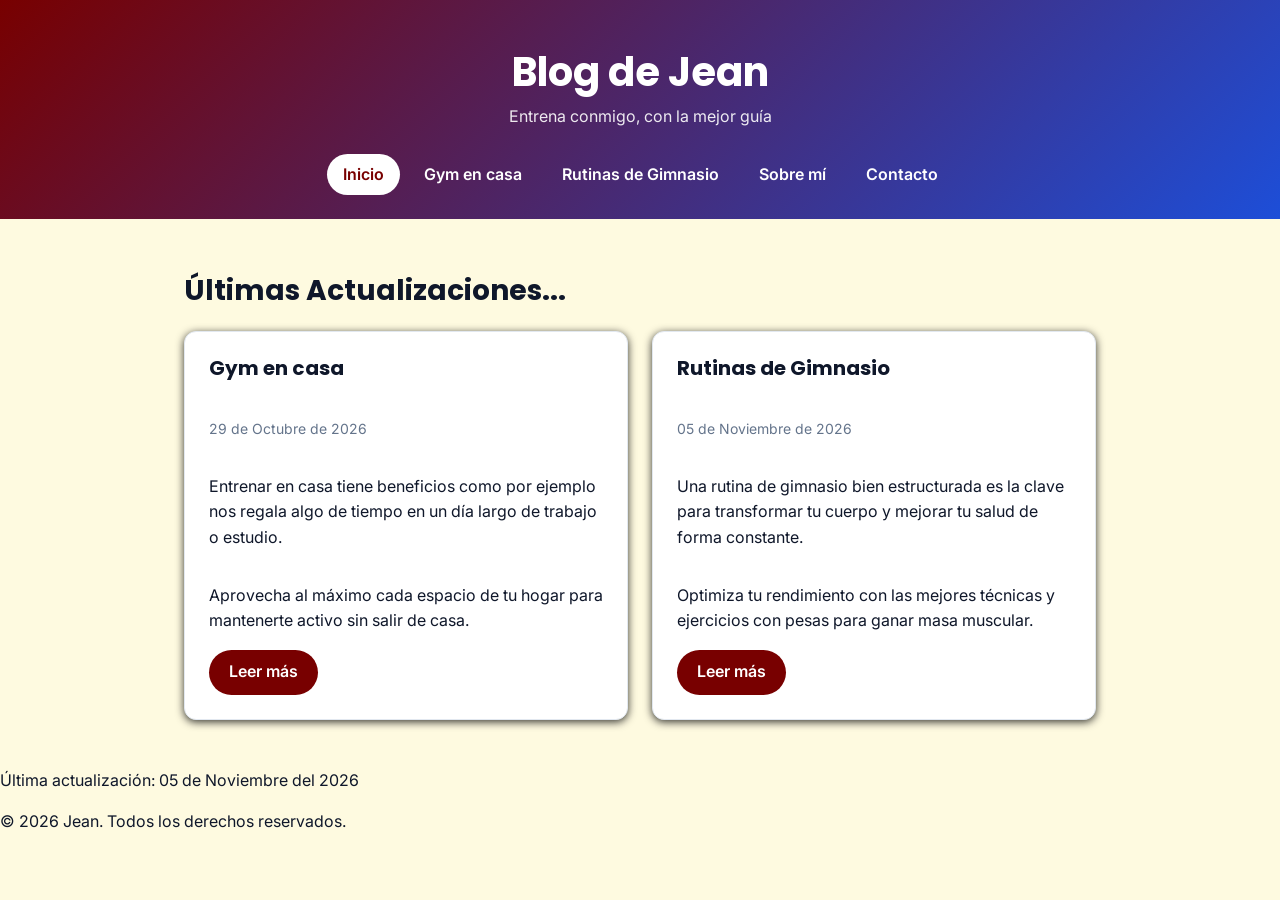
<file: Index.html>
<!DOCTYPE html>
<html lang="es">
<head>
    <!-- Configuración de idioma y metadatos -->
    <meta charset="UTF-8">
    <meta name="viewport" content="width=device-width, initial-scale=1.0">
    <meta name="description" content="Blog personal de Jean sobre Mejores Rutinas de Gym">
    <title>Inicio | Blog de Jean</title>
    <link rel="stylesheet" href="css/estilos.css">
</head>
<body>
    <header>
        <h1>Blog de Jean</h1>
        <p>Entrena conmigo, con la mejor guía</p>
        <nav>
            <ul>
                <li><a href="index.html" class="activo">Inicio</a></li>
                <li><a href="articulo-1.html">Gym en casa</a></li>
                <li><a href="articulo-2.html">Rutinas de Gimnasio</a></li>
                <li><a href="sobre-mi.html">Sobre mí</a></li>
                <li><a href="contacto.html">Contacto</a></li>
            </ul>
        </nav>
    </header>
    <main>
        <section>
            <h2>Últimas Actualizaciones...</h2>
            <div class="tarjetas">
                <article class="tarjeta">
                    <h3>Gym en casa</h3>
                    <p><time datetime="2026-10-29">29 de Octubre de 2026</time></p>
                    <p>Entrenar en casa tiene beneficios como por ejemplo nos regala algo de tiempo en un día largo de trabajo o estudio.</p>
                    <p>Aprovecha al máximo cada espacio de tu hogar para mantenerte activo sin salir de casa.</p>
                    <!-- Clase "boton" agregada -->
                    <a href="articulo-1.html" class="boton">Leer más</a>
                </article>
                <article class="tarjeta">
                    <h3>Rutinas de Gimnasio</h3>
                    <p><time datetime="2026-11-05">05 de Noviembre de 2026</time></p>
                    <p>Una rutina de gimnasio bien estructurada es la clave para transformar tu cuerpo y mejorar tu salud de forma constante.</p>
                    <p>Optimiza tu rendimiento con las mejores técnicas y ejercicios con pesas para ganar masa muscular.</p>
                    <!-- Clase "boton" agregada -->
                    <a href="articulo-2.html" class="boton">Leer más</a>
                </article>
            </div>
        </section>
    </main>
    <footer>
        <p>Última actualización: <time datetime="2026-11-05">05 de Noviembre del 2026</time></p>
        <p>&copy; 2026 Jean. Todos los derechos reservados.</p>
    </footer>
</body>
</html>
</file>
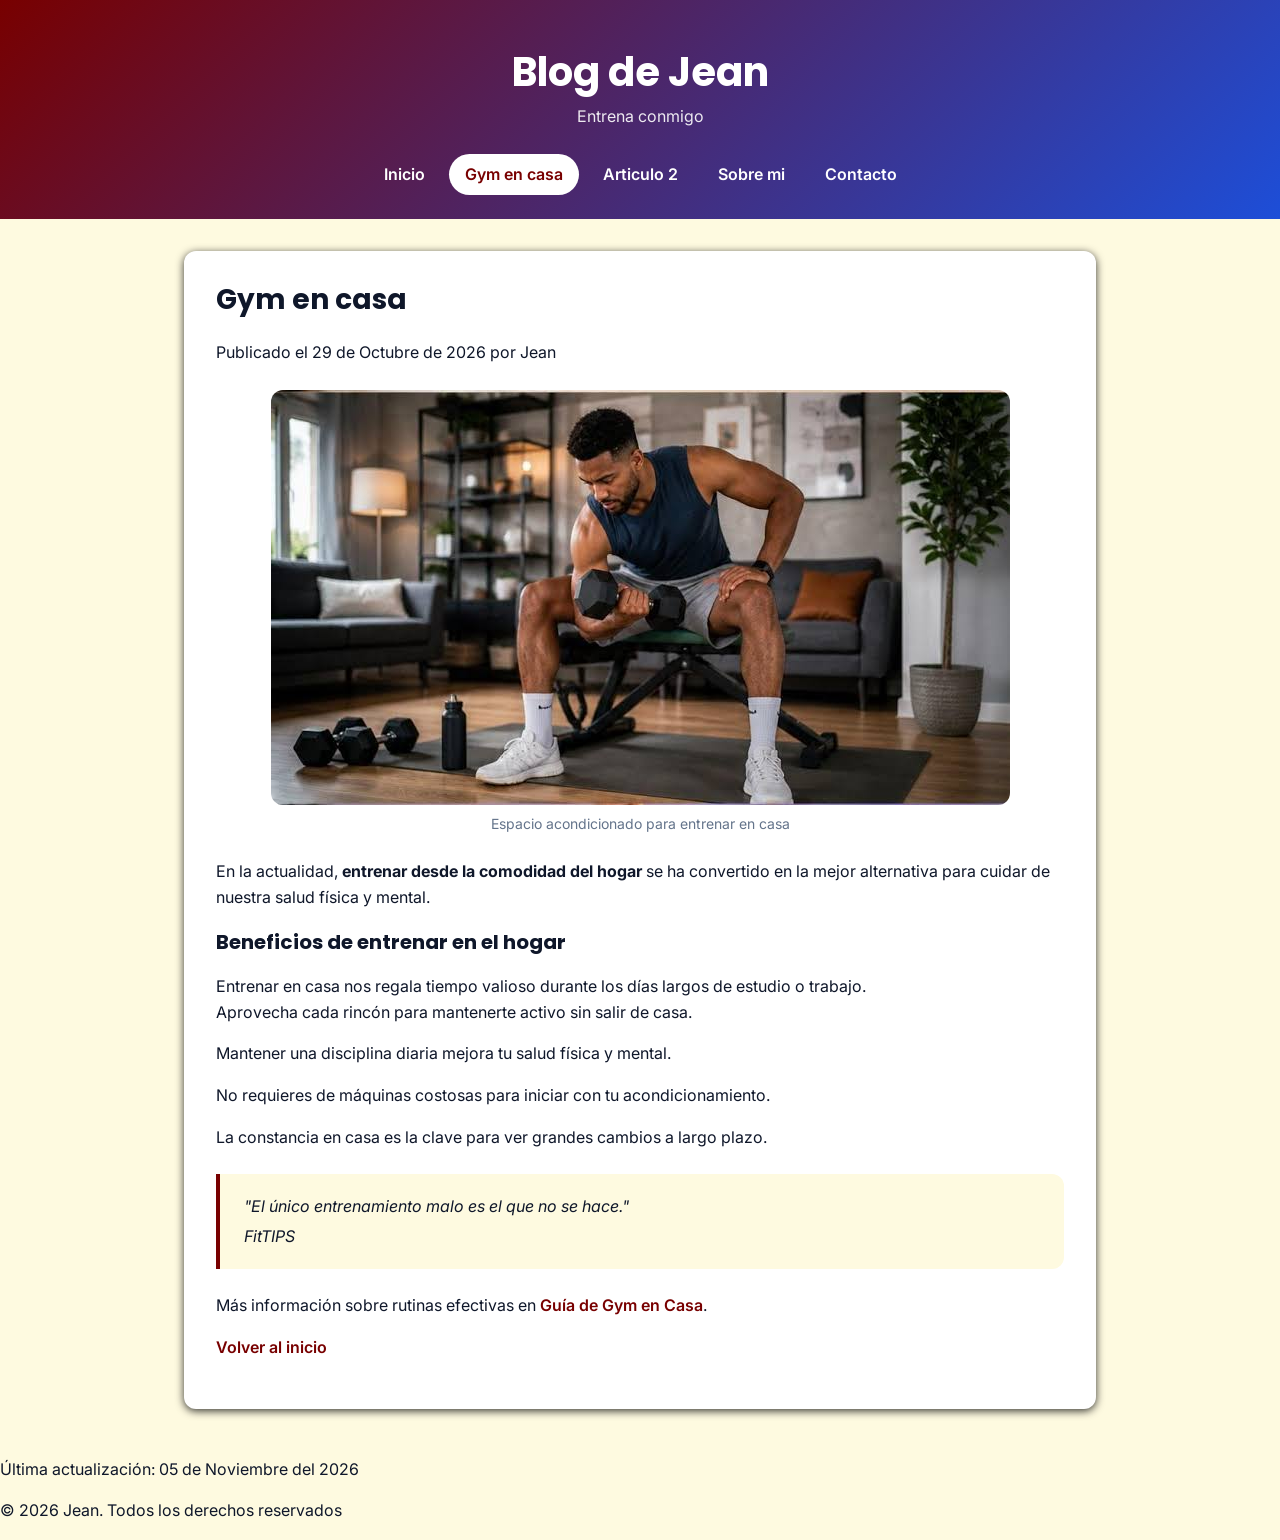
<file: articulo-1.html>
<!DOCTYPE html>
<html lang="es">
<!-- idioma en español -->
<head>
    <meta charset="UTF-8">
    <meta name="viewport" content="width=device-width, initial-scale=1.0">
    <meta name="description" content="Blog personal de Jean sobre Mejores Rutinas de Gym">

    <title>Articulo 1 | Blog de Jean</title>
    <link rel="stylesheet" href="css/estilos.css">
</head>
<body>
    <header>
        <h1>Blog de Jean</h1>
        <p>Entrena conmigo</p>
        <nav>
            <ul>
                <li><a href="Index.html">Inicio</a></li>
                <li><a href="articulo-1.html"class="activo" > Gym en casa</a></li>
                <li><a href="articulo-2.html">Articulo 2</a></li>
                <li><a href="sobre-mi.html">Sobre mi</a></li>
                <li><a href="contacto.html">Contacto</a></li>
            </ul>
        </nav>
    </header>
    <main>
        <article>
            <h2>Gym en casa</h2>
            <p>Publicado el <time datetime="2026-10-29">29 de Octubre de 2026</time> por Jean</p>
            <figure>
                <img src="img/articulo-1.jpeg" alt="[Descripción de la imagen]">
                <figcaption>Espacio acondicionado para entrenar en casa</figcaption>
            </figure>

            <p>En la actualidad, <strong>entrenar desde la comodidad del hogar</strong> se ha convertido en la mejor alternativa para cuidar de nuestra salud física y mental.</p>

            <h3>Beneficios de entrenar en el hogar</h3>
            <p>Entrenar en casa nos regala tiempo valioso durante los días largos de estudio o trabajo.<br>
            Aprovecha cada rincón para mantenerte activo sin salir de casa.</p>
            
            <div>
                 <p>Mantener una disciplina diaria mejora tu salud física y mental.</p>
                 <p>No requieres de máquinas costosas para iniciar con tu acondicionamiento.</p>
                 <p>La constancia en casa es la clave para ver grandes cambios a largo plazo.</p>
            </div>   

            <blockquote>
                <p>"El único entrenamiento malo es el que no se hace."</p>
                <p>FitTIPS</p>
            </blockquote>

            <p>Más información sobre rutinas efectivas en <a href="https://www.fitshop.es/blog/maximiza-tu-rendimiento/?srsltid=AYCX9vKPOm0bDEMY30DAPBXIlQSvgQD6jJVCLuJ-HBao3oLK0KHEqzvK" target="_blank">Guía de Gym en Casa</a>.</p>
            <p><a href="Index.html">Volver al inicio</a></p>
        </article>
    </main>
    <footer>
        <p>Última actualización: <time datetime="2026-11-05"> 05 de Noviembre del 2026</time></p>
        <p>&copy; 2026 Jean. Todos los derechos reservados</p>
    </footer>
</body>
</html>
</file>
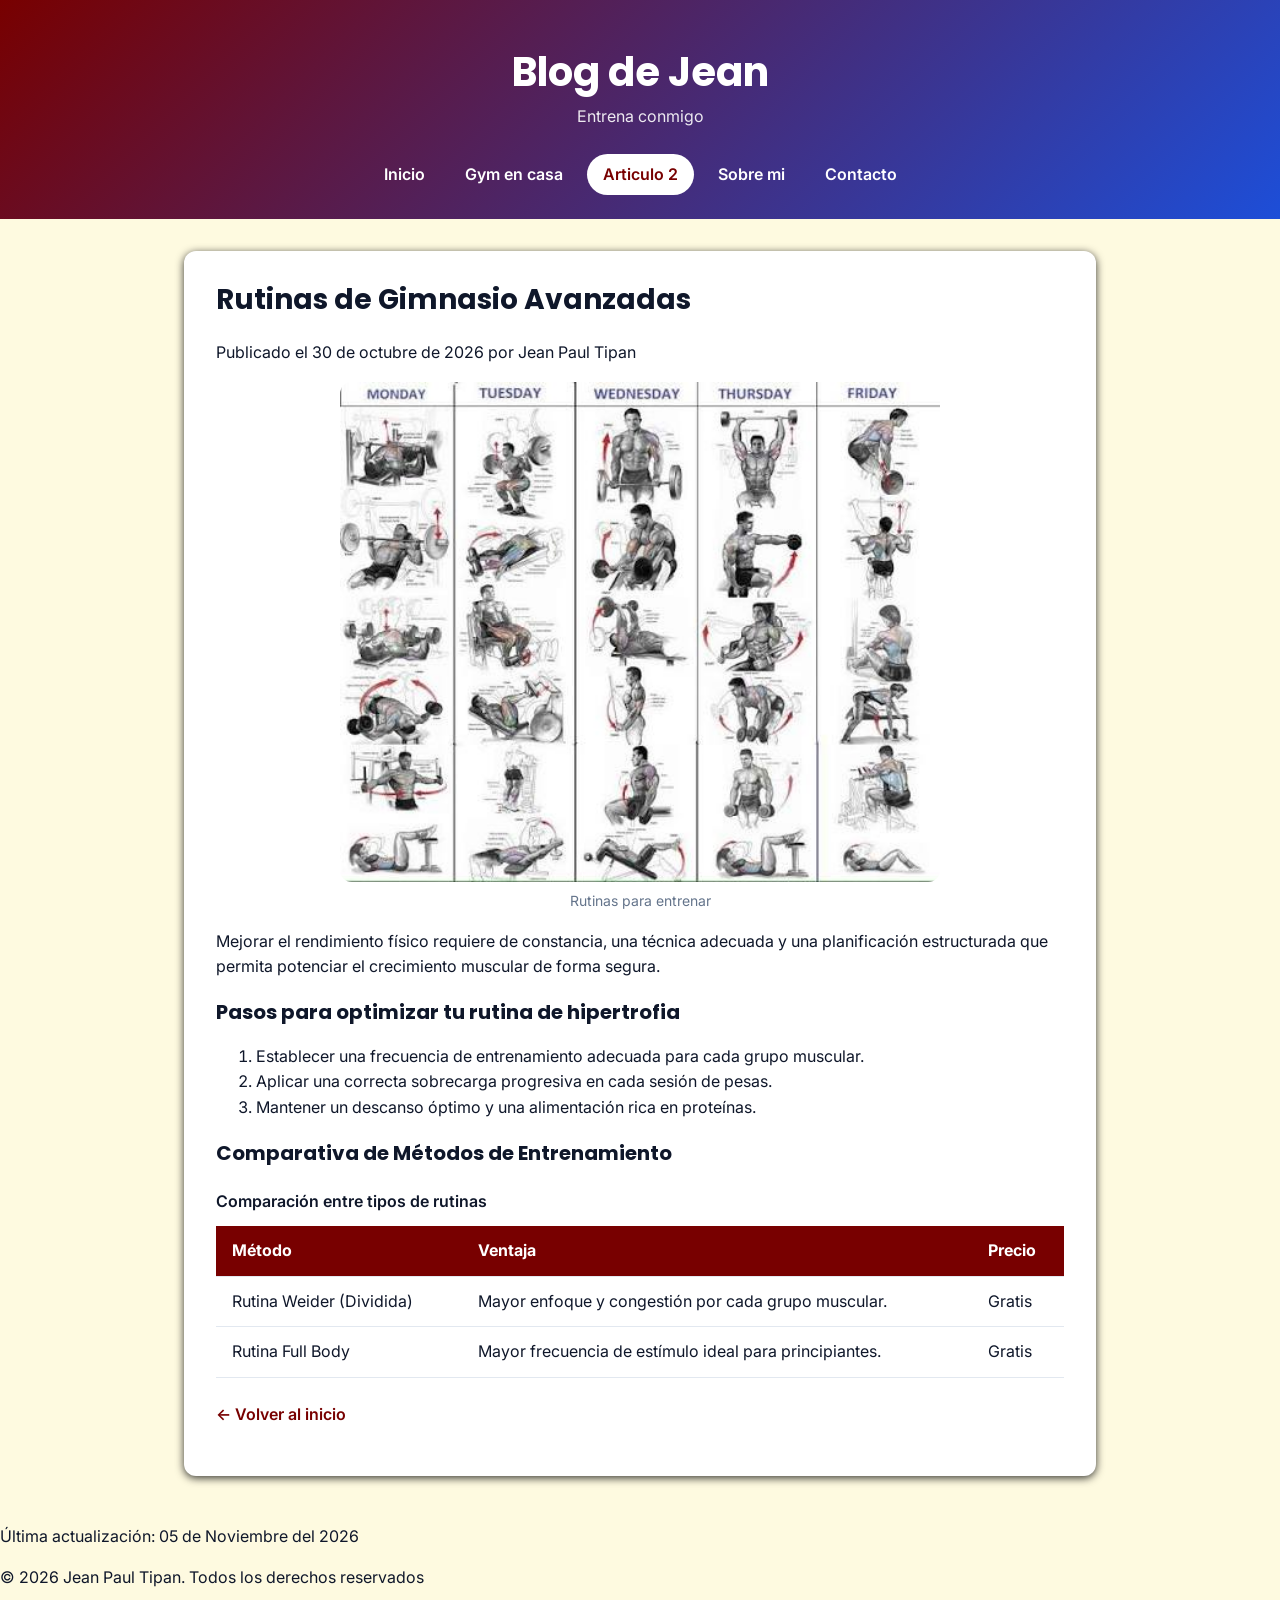
<file: articulo-2.html>
<!DOCTYPE html>
<html lang="es">
<!-- idioma en español -->
<head>
    <meta charset="UTF-8">
    <meta name="viewport" content="width=device-width, initial-scale=1.0">
    <meta name="description" content="Blog personal de Jean sobre Mejores Rutinas de Gym">
    <title>Articulo 2 | Blog de Jean</title>
    <link rel="stylesheet" href="css/estilos.css">
</head>
<body>
    <header>
        <h1>Blog de Jean</h1>
        <p>Entrena conmigo</p>
        <nav>
            <ul>
                <li><a href="Index.html">Inicio</a></li>
                <li><a href="articulo-1.html">Gym en casa</a></li>
                <li><a href="articulo-2.html"class="activo">Articulo 2</a></li>
                <li><a href="sobre-mi.html">Sobre mi</a></li>
                <li><a href="contacto.html">Contacto</a></li>
            </ul>
        </nav>
    </header>
    <main>
        <article>
            <h2>Rutinas de Gimnasio Avanzadas</h2>
            <p>Publicado el <time datetime="2026-10-30">30 de octubre de 2026</time> por Jean Paul Tipan</p>
            <img src="img/articulo-2.jpeg" alt="Guía de ejercicios" width="600">
                <figcaption>Rutinas para entrenar </figcaption>
            <p>Mejorar el rendimiento físico requiere de constancia, una técnica adecuada y una planificación estructurada que permita potenciar el crecimiento muscular de forma segura.</p>
            
            <h3>Pasos para optimizar tu rutina de hipertrofia</h3>
            <ol>
                <li>Establecer una frecuencia de entrenamiento adecuada para cada grupo muscular.</li>
                <li>Aplicar una correcta sobrecarga progresiva en cada sesión de pesas.</li>
                <li>Mantener un descanso óptimo y una alimentación rica en proteínas.</li>
            </ol>
            
            <h3>Comparativa de Métodos de Entrenamiento</h3>
            <table>
                <caption>Comparación entre tipos de rutinas</caption>
                <thead>
                    <tr>
                        <th>Método</th>
                        <th>Ventaja</th>
                        <th>Precio</th>
                    </tr>
                </thead>
                <tbody>
                    <tr>
                        <td>Rutina Weider (Dividida)</td>
                        <td>Mayor enfoque y congestión por cada grupo muscular.</td>
                        <td>Gratis</td>
                    </tr>
                    <tr>
                        <td>Rutina Full Body</td>
                        <td>Mayor frecuencia de estímulo ideal para principiantes.</td>
                        <td>Gratis</td>
                    </tr>
                </tbody>
            </table>
            
            <p><a href="Index.html">← Volver al inicio</a></p>
        </article>
    </main>
    <footer>
        <p>Última actualización: <time datetime="2026-11-05">05 de Noviembre del 2026</time></p>
        <p>&copy; 2026 Jean Paul Tipan. Todos los derechos reservados</p>
    </footer>
</body>
</html>
</file>
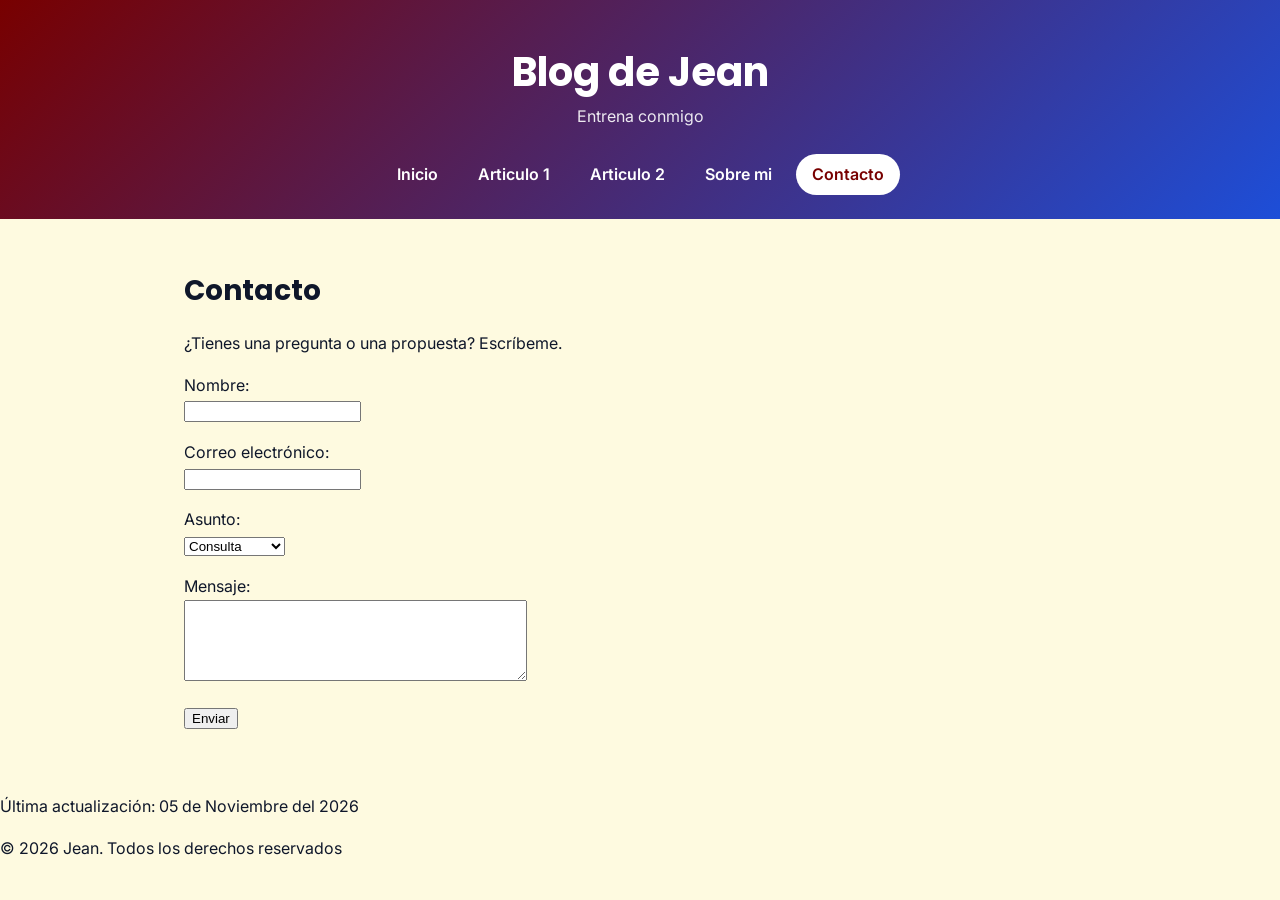
<file: contacto.html>
<!DOCTYPE html>
<html lang="es">
<!-- idioma en español -->
<head>
    <meta charset="UTF-8">
    <meta name="viewport" content="width=device-width, initial-scale=1.0">
    <meta name="description" content="Blog personal de Jean sobre Mejores Rutinas de Gym">

    <title>Contacto | Blog de Jean</title>
    <link rel="stylesheet" href="css/estilos.css">
</head>
<body>
    <header>
        <h1>Blog de Jean</h1>
        <p>Entrena conmigo</p>
        <nav>
            <ul>
                <li><a href="Index.html">Inicio</a></li>
                <li><a href="articulo-1.html">Articulo 1</a></li>
                <li><a href="articulo-2.html">Articulo 2</a></li>
                <li><a href="sobre-mi.html">Sobre mi</a></li>
                <li><a href="contacto.html"class="activo">Contacto</a></li>
            </ul>
        </nav>
    </header>
    <main>
        <h2>Contacto</h2>
        <p>¿Tienes una pregunta o una propuesta? Escríbeme.</p>
        <form>
            <p>
                <label for="nombre">Nombre:</label><br>
                <input type="text" id="nombre" name="nombre" required>
            </p>
            <p>
                <label for="correo">Correo electrónico:</label><br>
                <input type="email" id="correo" name="correo" required>
            </p>
            <p>
                <label for="asunto">Asunto:</label><br>
                <select id="asunto" name="asunto">
                    <option>Consulta</option>
                    <option>Colaboración</option>
                    <option>Otro</option>
                </select>
            </p>
            <p>
                <label for="mensaje">Mensaje:</label><br>
                <textarea id="mensaje" name="mensaje" rows="5" cols="40" required></textarea>
            </p>
            <p>
                <button type="submit">Enviar</button>
            </p>
        </form>
    </main>
    <footer>
        <p>Última actualización: <time datetime="2026-11-05">05 de Noviembre del 2026</time></p>
        <p>&copy; 2026 Jean. Todos los derechos reservados</p>
    </footer>
</body>
</html>
</file>
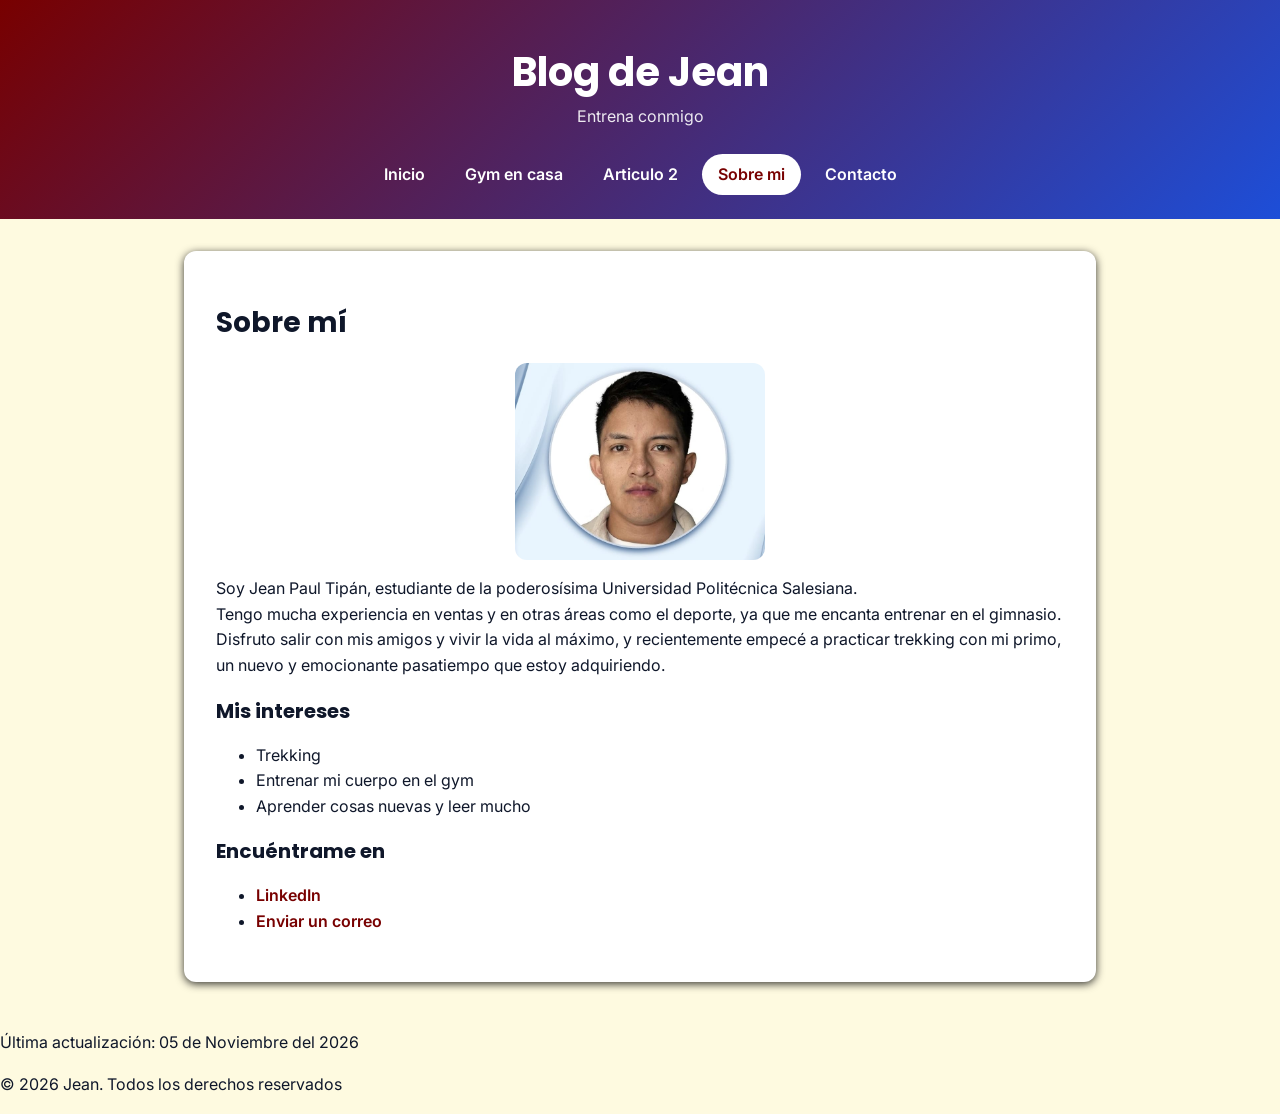
<file: sobre-mi.html>
<!DOCTYPE html>
<html lang="es">
<!-- idioma en español -->
<head>
    <meta charset="UTF-8">
    <meta name="viewport" content="width=device-width, initial-scale=1.0">
    <meta name="description" content="Blog personal de Jean sobre Mejores Rutinas de Gym">

    <title>Sobre mi | Blog de Jean</title>
    <link rel="stylesheet" href="css/estilos.css">
</head>
<body>
    <header>
        <h1>Blog de Jean</h1>
        <p>Entrena conmigo</p>
        <nav>
            <ul>
                <li><a href="Index.html">Inicio</a></li>
                <li><a href="articulo-1.html">Gym en casa</a></li>
                <li><a href="articulo-2.html">Articulo 2</a></li>
                <li><a href="sobre-mi.html"class="activo">Sobre mi</a></li>
                <li><a href="contacto.html">Contacto</a></li>
            </ul>
        </nav>
    </header>
    <main>
        <section class="pagina-simple">
            <h2>Sobre mí</h2>
            <img src="img/foto_mia.jpeg" alt="Fotografía de Jean Paul Tipan" width="250">
            <p>Soy Jean Paul Tipán, estudiante de la poderosísima Universidad Politécnica Salesiana.<br>
            Tengo mucha experiencia en ventas y en otras áreas como el deporte, ya que me encanta entrenar en el gimnasio.<br>
            Disfruto salir con mis amigos y vivir la vida al máximo, y recientemente empecé a practicar trekking con mi primo, un nuevo y emocionante pasatiempo que estoy adquiriendo.</p>
            
            <h3>Mis intereses</h3>
            <ul>
                <li>Trekking</li>
                <li>Entrenar mi cuerpo en el gym</li>
                <li>Aprender cosas nuevas y leer mucho</li>
            </ul>
            
            <h3>Encuéntrame en</h3>
            <ul>
                <li><a href="https://www.linkedin.com/in/jean-tipan" target="_blank" rel="noopener">LinkedIn</a></li>
                <li><a href="mailto:jtipana1@est.ups.edu.ec">Enviar un correo</a></li>
            </ul>
        </section>
    </main>
    <footer>
        <p>Última actualización: <time datetime="2026-11-05">05 de Noviembre del 2026</time></p>
        <p>&copy; 2026 Jean. Todos los derechos reservados</p>
    </footer>
</body>
</html>
</file>
<file: css/estilos.css>
/* HOJA DE ESTILOS DEL BLOG PERSONAL */
/*importar 2 fonts de google inter para texto y poppins para titulos */

@import url("https://fonts.googleapis.com/css2?family=Inter:wght@400;600&family=Poppins:wght@600;700&display=swap");
/* crear variables */
:root {
    /* Colores */
    --color-primario: #780000;         /* Azul vibrante */
    --color-primario-oscuro: #1d4ed8;  /* Azul más oscuro para hover */
    --color-fondo: #fefae0;            /* Gris muy claro, casi blanco */
    --color-superficie: #ffffff;       /* Blanco puro para tarjetas o contenedores */
    --color-texto: #0f172a;            /* Azul marino muy oscuro (mejor que negro puro) */
    --color-texto-suave: #64748b;      /* Gris pizarra para subtítulos */
    --color-borde: #e2e8f0;            /* Gris sutil para líneas divisorias */

    /* Tipografías */
    --fuente-texto: "Inter", system-ui, sans-serif;
    --fuente-titulos: "Poppins", system-ui, sans-serif;

    /* Medidas */
    --ancho-contenido: 960px;

    /*TARJETAS*/
    --radio: 12px;
    --sombra: 0 2px 8px rgba(0, 0, 0, 0.8);
    --sombra-fuerte:0 8px 20px rgba(0, 0, 0, 0.12);


}

/*correccion del calculo del tamaño de las cajas(box)*/
*,
*::before,
*::after{
    box-sizing: border-box;
}


/*estilo para el body*/
body {
    background-color: var(--color-fondo);
    color: var(--color-texto);
    margin: 0;
    font-family: var(--fuente-texto);
    font-size: 1rem;
    line-height: 1.6;
} 

/*estilo para titulos*/

h1, h2, h3{
    font-family: var(--fuente-titulos);
    color: var(--color-texto);
    line-height: 1.2;
}

h1{
    font-size: 2.5rem;
}

h2{
    font-size: 1.75rem;
}

h3{
    font-size: 1.25rem;
}

/*estils a los enlaces*/
a{
    color: var(--color-primario);
    text-decoration: none;
    font-weight: 600;

}
a:hover{
    color: var(--color-primario-oscuro);
    text-decoration: underline;
}
/*COntenido*/

main{
    max-width: var(--ancho-contenido);
    margin: 0 auto;
    padding: 2rem 1.5rem;
}

/*ENCABEZADO*/
header{
    background: linear-gradient(135deg, var(--color-primario), var(--color-primario-oscuro));
    color: #fff;
    text-align: center;
    padding: 3rem 1.5rem 1.5rem;
}

header h1 {
    color:#fff;
    margin: 0 0 0.5rem;
}
header p {
    margin: 0 0 1.5rem;
    opacity: 0.9;
}

/*MENU*/
nav ul{
    display: flex;
    justify-content: center;
    flex-wrap: wrap;
    gap: 0.5rem;
    list-style: none;
    margin: 0;
    padding: 0;
}
/**COnvertir a los enlaces en botones*/
nav a{
    display: block;
    padding: 0.5rem 1rem;
    border-radius: 999px;
    color: #fff;
    transition: background-color 0.2s;
}
nav a:hover{
    background-color: rgba(255, 255, 255, 0.2);
    color: #fff;
    text-decoration: none;
}
nav a.activo{
    background-color: #fff;
    color: var(--color-primario);
}
/*tarjetas*/
.tarjetas{
    display: grid;
    grid-template-columns: repeat(auto-fit, minmax(280px, 1fr));
    gap: 1.5rem;
}
.tarjeta{
    background-color: var(--color-superficie);
    border: 1px solid var(--color-borde);
    border-radius: var(--radio);
    box-shadow: var(--sombra);
    padding: 1.5rem;
    transition: transform 0.2s, box-shadow 0.2s;
    display: flex;
    flex-direction: column;
}
.tarjeta h3{
    margin-top: 0;
}
.tarjeta time {
    color: var(--color-texto-suave);
    font-size: 0.875rem;
}
.tarjeta:hover{
    transform: translateY(-4px);
    box-shadow: var(--sombra-fuerte);
}
.tarjeta .boton{
    margin-top: auto;
    align-self: flex-start;
}
.boton {
    display: inline-block;
    background-color: var(--color-primario);
    color: #fff;
    padding: 0.6rem 1.25rem;
    border-radius: 999px;
    transition: background-color 0.2s;
}
.boton:hover{
    background-color: var(--color-primario-oscuro);
    color:#fff;
    text-decoration: none;
}

/*ESTILOS A LOS ARTICULOS*/

main > article {
    background-color: var(--color-superficie);
    border-radius: var(--radio);
    box-shadow: var(--sombra);
    padding: 2rem;
}

main > article > h2 {
    margin-top: 0;
}
/*IMAGENES RESPONSIVAS*/

img{
    max-width: 100%;
    height: auto;
    border-radius: var(--radio);
    display: block;
    margin: 0 auto;
}
figure{
    margin: 1.5rem 0;
}
figcaption{
    margin-top: 0.5rem;
    color: var(--color-texto-suave);
    font-size: 0.875rem;
    text-align: center;
}

/* Citas destacadas (<blockquote>) */
blockquote {
    margin: 1.5rem 0;                               /* Deja espacio arriba y abajo de la cita */
    padding: 1rem 1.5rem;                           /* Espacio interno para que el texto no toque los bordes */
    background-color: var(--color-fondo);           /* Fondo beige (puedes usar --color-superficie si va directo sobre el body) */
    border-left: 4px solid var(--color-primario);   /* Línea vertical gruesa color vino en el lado izquierdo */
    border-radius: 0 var(--radio) var(--radio) 0;   /* Redondea solo las esquinas derechas (superior e inferior) */
    font-style: italic;                             /* Pone el texto de la cita en cursiva */
}

blockquote p{
    margin: 0.25rem 0;
}

/* TABLA */
table{
    width: 100%;
    border-collapse: collapse;
    margin: 1.5rem 0;
}

th, td{
    padding: 0.75rem 1rem;
    text-align: left;
    border-bottom: 1px solid var(--color-borde);
}

thead th{
    background-color: var(--color-primario);
    color: #fff;
}

caption {
    caption-side: top;
    padding-bottom: 0.75rem;
    font-weight: 600;
    text-align: left;
}

tbody tr:hover {
    background-color: var(--color-fondo);

}

.pagina-simple {
    background-color: var(--color-superficie);
    border-radius: var(--radio);
    box-shadow: var(--sombra);
    padding: 2rem;
}
</file>
